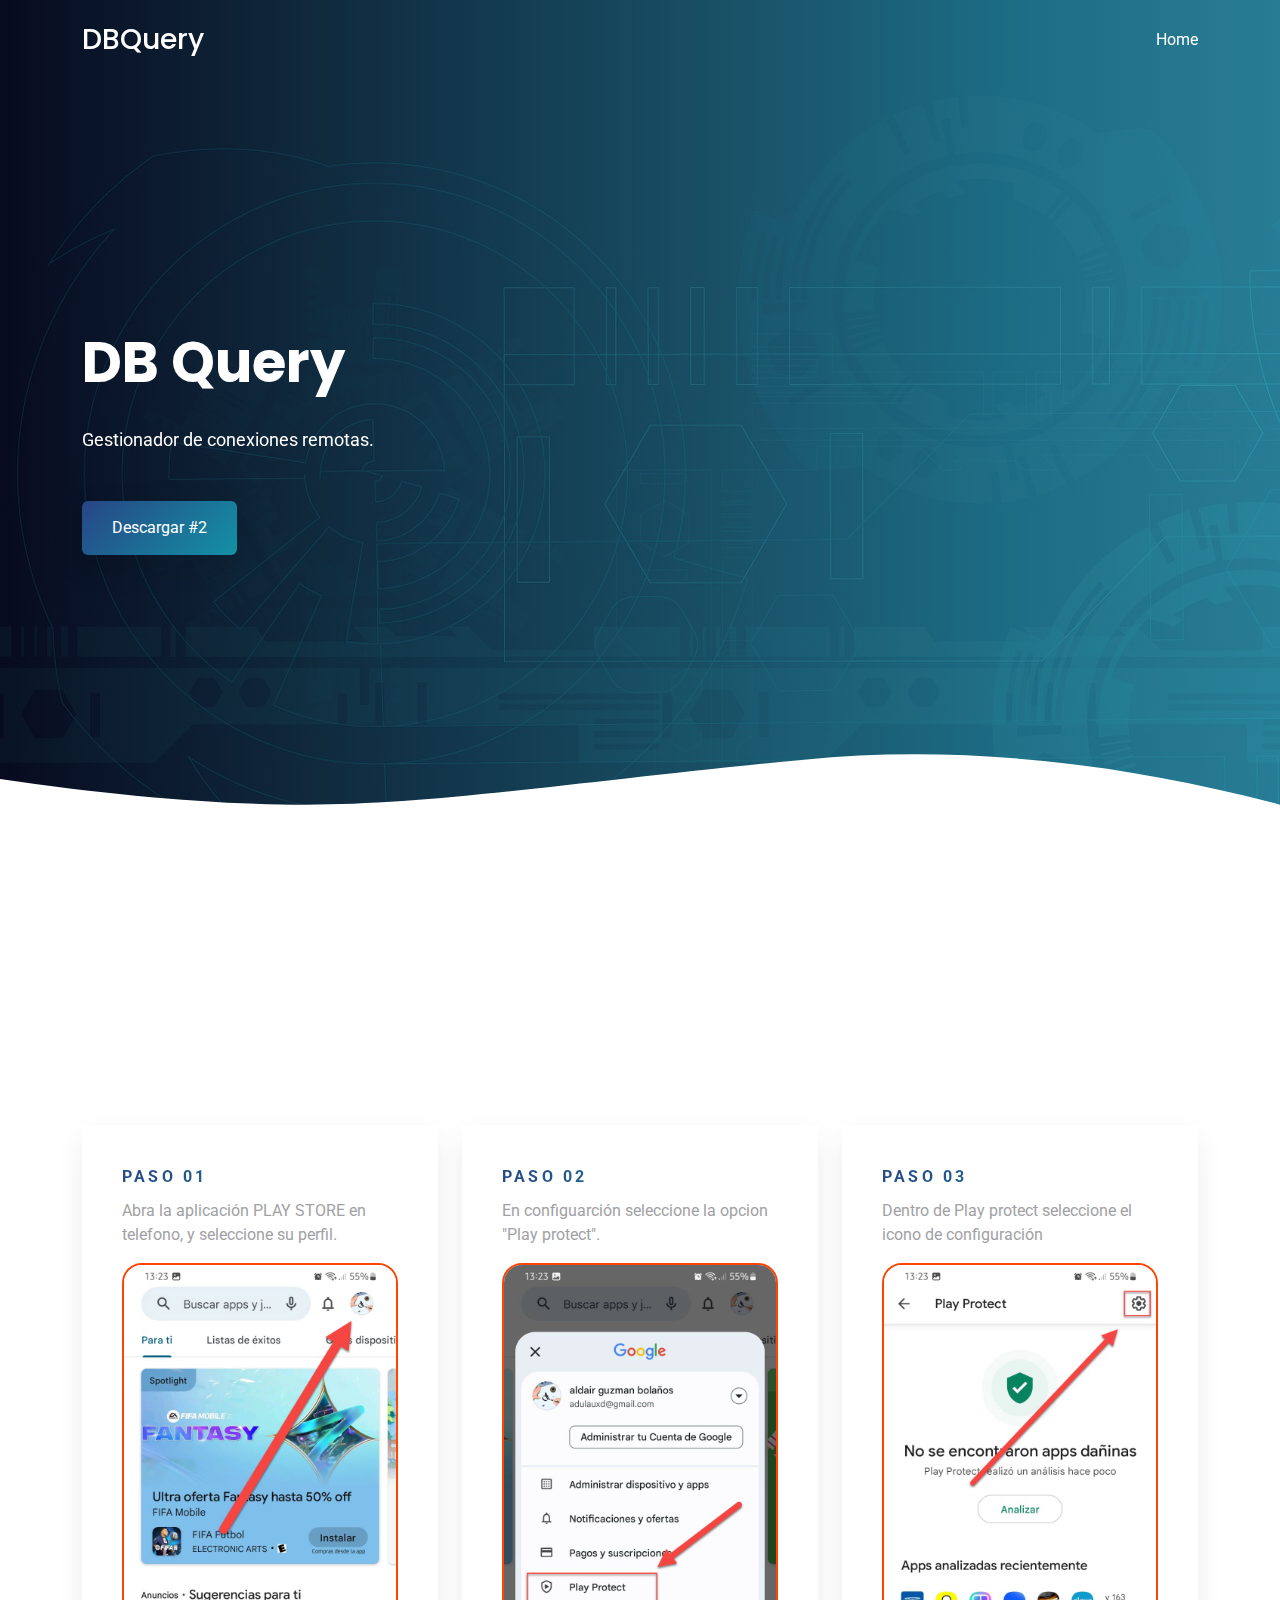
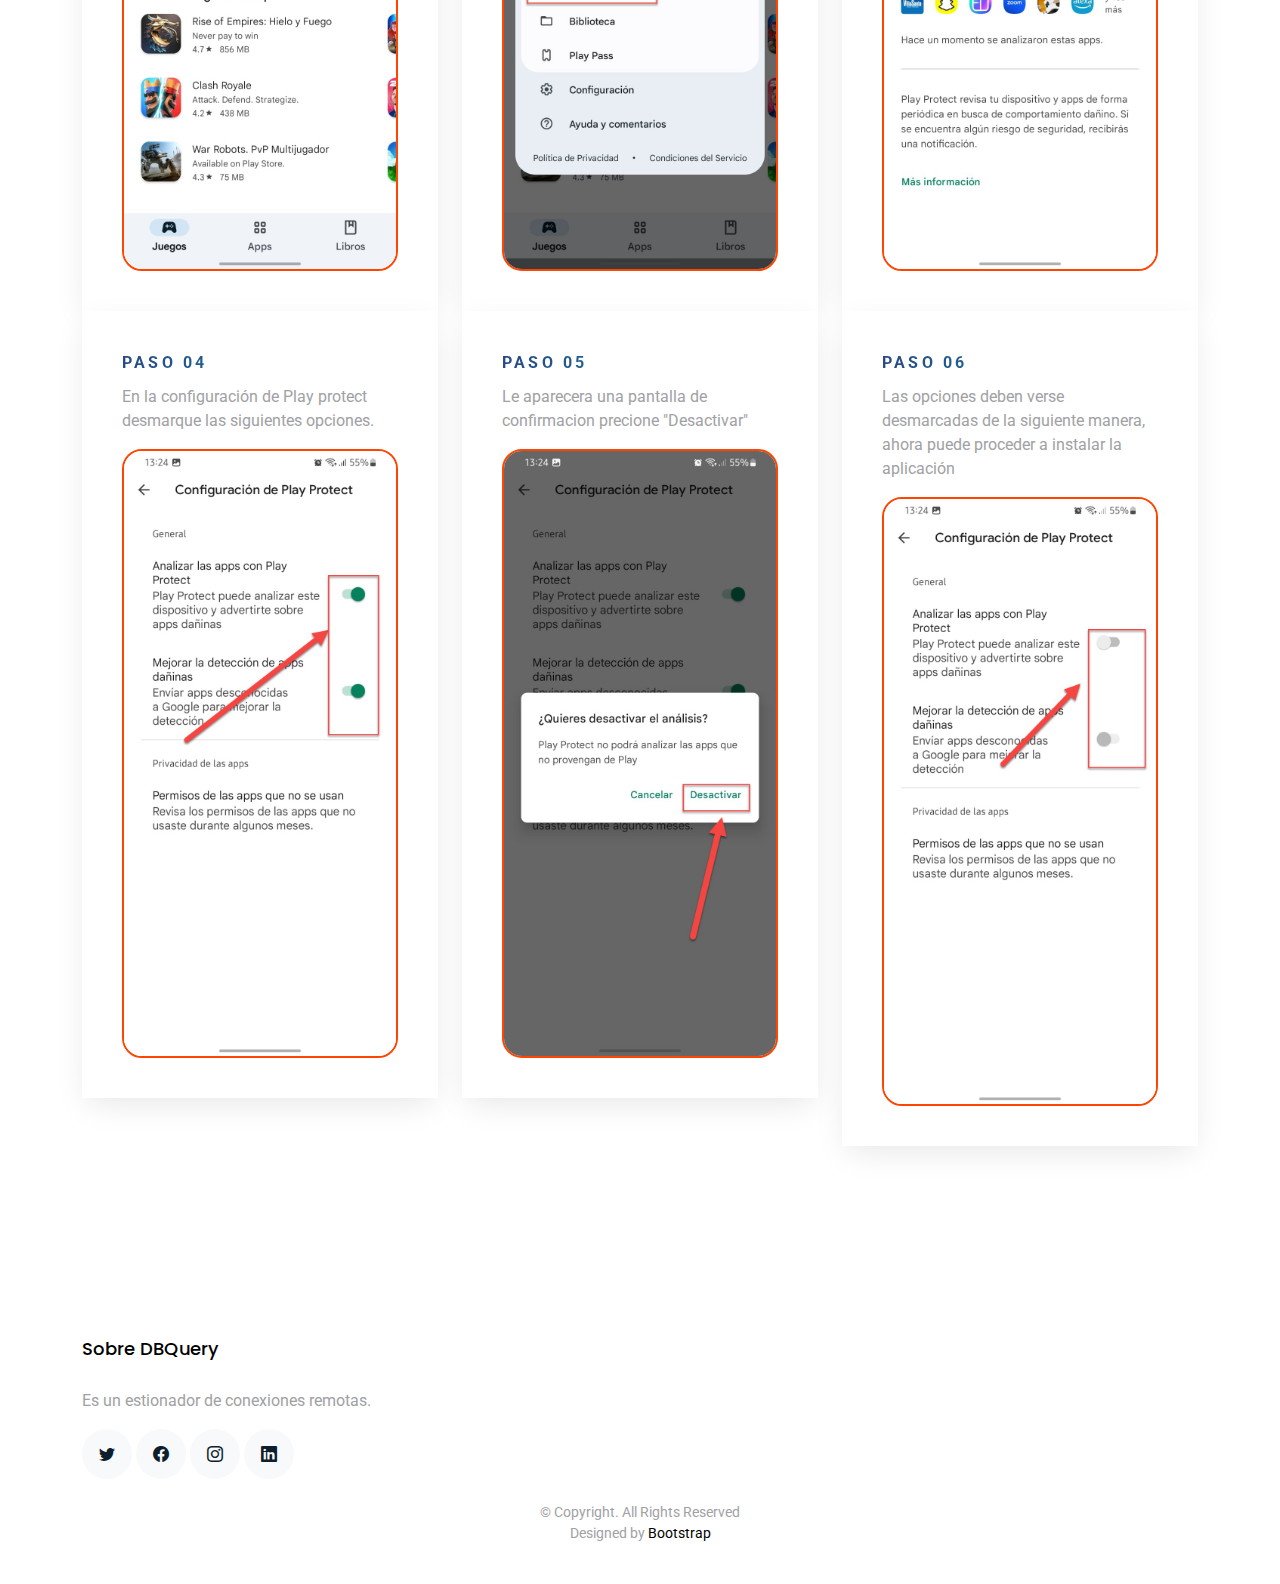
<file: index.html>
<!DOCTYPE html>
<html lang="en">

<head>
  <meta charset="utf-8">
  <meta content="width=device-width, initial-scale=1.0" name="viewport">

  <title>DB Query</title>
  <meta content="" name="description">
  <meta content="" name="keywords">

  <!-- Favicons -->
  <link href="assets/img/favicon.png" rel="icon">
  <link href="assets/img/apple-touch-icon.png" rel="apple-touch-icon">

  <!-- Google Fonts -->
  <link href="https://fonts.googleapis.com/css?family=Roboto:300,300i,400,400i,500,500i,600,600i,700,700i|Poppins:300,300i,400,400i,500,500i,600,600i,700,700i" rel="stylesheet">

  <!-- Vendor CSS Files -->
  <link href="assets/vendor/aos/aos.css" rel="stylesheet">
  <link href="assets/vendor/bootstrap/css/bootstrap.min.css" rel="stylesheet">
  <link href="assets/vendor/bootstrap-icons/bootstrap-icons.css" rel="stylesheet">
  <link href="assets/vendor/boxicons/css/boxicons.min.css" rel="stylesheet">
  <link href="assets/vendor/swiper/swiper-bundle.min.css" rel="stylesheet">

  <!-- Template Main CSS File -->
  <link href="assets/css/style.css" rel="stylesheet">

  <!-- =======================================================
  * Template Name: SoftLand
  * Updated: Mar 10 2023 with Bootstrap v5.2.3
  * Template URL: https://bootstrapmade.com/softland-bootstrap-app-landing-page-template/
  * Author: BootstrapMade.com
  * License: https://bootstrapmade.com/license/
  ======================================================== -->
</head>

<body>

  <!-- ======= Header ======= -->
  <header id="header" class="fixed-top d-flex align-items-center">
    <div class="container d-flex justify-content-between align-items-center">

      <div class="logo">
        <h1><a href="index.html">DBQuery</a></h1>
        <!-- Uncomment below if you prefer to use an image logo -->
        <!-- <a href="index.html"><img src="assets/img/logo.png" alt="" class="img-fluid"></a>-->
      </div>

      <nav id="navbar" class="navbar">
        <ul>
          <li><a class="active " href="index.html">Home</a></li>
        </ul>
        <i class="bi bi-list mobile-nav-toggle"></i>
      </nav><!-- .navbar -->

    </div>
  </header><!-- End Header -->

  <!-- ======= Hero Section ======= -->
  <section class="hero-section" id="hero">

    <div class="wave">

      <svg width="100%" height="355px" viewBox="0 0 1920 355" version="1.1" xmlns="http://www.w3.org/2000/svg" xmlns:xlink="http://www.w3.org/1999/xlink">
        <g id="Page-1" stroke="none" stroke-width="1" fill="none" fill-rule="evenodd">
          <g id="Apple-TV" transform="translate(0.000000, -402.000000)" fill="#FFFFFF">
            <path d="M0,439.134243 C175.04074,464.89273 327.944386,477.771974 458.710937,477.771974 C654.860765,477.771974 870.645295,442.632362 1205.9828,410.192501 C1429.54114,388.565926 1667.54687,411.092417 1920,477.771974 L1920,757 L1017.15166,757 L0,757 L0,439.134243 Z" id="Path"></path>
          </g>
        </g>
      </svg>

    </div>

    <div class="container">
      <div class="row align-items-center">
        <div class="col-12 hero-text-image">
          <div class="row">
            <div class="col-lg-8 text-center text-lg-start">
              <h1 data-aos="fade-right">DB Query</h1>
              <p class="mb-5" data-aos="fade-right" data-aos-delay="100">Gestionador de conexiones remotas.</p>
              <!--<p><a href="https://drive.google.com/uc?export=download&id=1Y6pj3AAyNHL10Dzzl561g1L0dqL1yVx6" class="btn btn-primary" download>Descargar</a></p>-->
              <p><a href="https://drive.google.com/file/d/1ejgB6VqGMDuQMBr1rw-YZSRWIqar2FS3/view?usp=sharing" class="btn btn-primary" download>Descargar #2</a></p>
            </div>
           
          </div>
        </div>
      </div>
    </div>

  </section><!-- End Hero -->

  <main id="main">

    <!-- ======= Home Section ======= -->
    

    <section class="section" style="padding-top:15px">

      <div class="container">

        <div class="row">
          <div class="col-md-12" data-aos="fade-up" data-aos-delay="">
            <div class="feature-1 text-center">
              <div class="wrap-icon icon-1">
                <i class="bi bi-exclamation-diamond"></i>
              </div>
              <h3 class="mb-3">Problemas al instalar?</h3>
              <p>Intenta seguir estos pasos</p>
            </div>
          </div>

          <div class="col-md-4">
            <div class="step">
              <span class="number">PASO 01</span>
              <p>Abra la aplicación PLAY STORE en telefono, y seleccione su perfil.</p>
              <img  src="assets/img/1.jpeg" alt="Image" class="img-fluid">
            </div>
          </div>
          <div class="col-md-4">
            <div class="step">
              <span class="number">PASO 02</span>
              <p>En configuarción seleccione la opcion "Play protect".</p>
              <img src="assets/img/2.jpeg" alt="Image" class="img-fluid">
            </div>
          </div>
          <div class="col-md-4">
            <div class="step">
              <span class="number">PASO 03</span>
              <p>Dentro de Play protect seleccione el icono de configuración</p>
              <img src="assets/img/3.jpeg" alt="Image" class="img-fluid">
            </div>
          </div>
          <div class="col-md-4">
            <div class="step">
              <span class="number">PASO 04</span>
              <p>En la configuración de Play protect desmarque las siguientes opciones.</p>
              <img  src="assets/img/4.jpeg" alt="Image" class="img-fluid">
            </div>
          </div>
          <div class="col-md-4">
            <div class="step">
              <span class="number">PASO 05</span>
              <p>Le aparecera una pantalla de confirmacion precione "Desactivar"</p>
              <img  src="assets/img/5.jpeg" alt="Image" class="img-fluid">
            </div>
          </div>
          <div class="col-md-4">
            <div class="step">
              <span class="number">PASO 06</span>
              <p>Las opciones deben verse desmarcadas de la siguiente manera, ahora puede proceder a instalar la aplicación</p>
              <img  src="assets/img/6.jpeg" alt="Image" class="img-fluid">
            </div>
          </div>
        </div>
      </div>

    </section>

   
  </main><!-- End #main -->

  <!-- ======= Footer ======= -->
  <footer class="footer" role="contentinfo">
    <div class="container">
      <div class="row">
        <div class="col-md-4 mb-4 mb-md-0">
          <h3>Sobre DBQuery</h3>
          <p>Es un estionador de conexiones remotas.</p>
          <p class="social">
            <a href="#"><span class="bi bi-twitter"></span></a>
            <a href="#"><span class="bi bi-facebook"></span></a>
            <a href="#"><span class="bi bi-instagram"></span></a>
            <a href="#"><span class="bi bi-linkedin"></span></a>
          </p>
        </div>
      </div>

      <div class="row justify-content-center text-center">
        <div class="col-md-7">
          <p class="copyright">&copy; Copyright. All Rights Reserved</p>
          <div class="credits"> Designed by <a href="https://bootstrap.com/">Bootstrap</a>
          </div>
        </div>
      </div>

    </div>
  </footer>

  <a href="#" class="back-to-top d-flex align-items-center justify-content-center"><i class="bi bi-arrow-up-short"></i></a>

  <!-- Vendor JS Files -->
  <script src="assets/vendor/aos/aos.js"></script>
  <script src="assets/vendor/bootstrap/js/bootstrap.bundle.min.js"></script>
  <script src="assets/vendor/swiper/swiper-bundle.min.js"></script>

  <!-- Template Main JS File -->
  <script src="assets/js/main.js"></script>

</body>

</html>
</file>
<file: assets/css/style.css>
/**
* Template Name: SoftLand
* Updated: Mar 10 2023 with Bootstrap v5.2.3
* Template URL: https://bootstrapmade.com/softland-bootstrap-app-landing-page-template/
* Author: BootstrapMade.com
* License: https://bootstrapmade.com/license/
*/

/*--------------------------------------------------------------
# General
--------------------------------------------------------------*/
html {
  overflow-x: hidden;
}

body {
  font-family: "Roboto", sans-serif;
  color: #9fa1a4;
  line-height: 1.5;
}

a {
  color: #777;
  text-decoration: none;
  transition: 0.3s all ease;
}

a:hover {
  color: #000;
}

h1,
h2,
h3,
h4,
h5,
h6,
.font-heading {
  font-family: "Poppins", sans-serif;
  color: #000;
}

.container {
  z-index: 2;
  position: relative;
}

.text-black {
  color: #000 !important;
}

.text-primary {
  color: #2d71a1 !important;
}

.border-top {
  border-top: 1px solid #f2f2f2 !important;
}

.border-bottom {
  border-bottom: 1px solid #f2f2f2 !important;
}

figure figcaption {
  margin-top: 0.5rem;
  font-style: italic;
  font-size: 0.8rem;
}

section {
  overflow: hidden;
}

.section {
  padding: 7rem 0;
}

.section-heading {
  font-size: 3rem;
  font-weight: 700;
  background: linear-gradient(-45deg, #3db3c5, #274685);
  -webkit-background-clip: text;
  -webkit-text-fill-color: transparent;
}

/*--------------------------------------------------------------
# Back to top button
--------------------------------------------------------------*/
.back-to-top {
  position: fixed;
  visibility: hidden;
  opacity: 0;
  right: 15px;
  bottom: 15px;
  z-index: 996;
  background: #2d71a1;
  width: 40px;
  height: 40px;
  border-radius: 50px;
  transition: all 0.4s;
}

.back-to-top i {
  font-size: 28px;
  color: #fff;
  line-height: 0;
}

.back-to-top:hover {
  background: #3687c1;
  color: #fff;
}

.back-to-top.active {
  visibility: visible;
  opacity: 1;
}

/* Default btn sre-tyling */
.btn {
  border: none;
  padding: 15px 30px !important;
}

.btn.btn-outline-white {
  border: 2px solid #fff;
  background: none;
  color: #fff;
}

.btn.btn-outline-white:hover {
  background: #fff;
  color: #2d71a1;
}

.btn.btn-primary {
  background: #2d71a1;
  background: linear-gradient(-45deg, #1391a5, #274685);
  color: #fff;
  box-shadow: 0 10px 30px 0 rgba(0, 0, 0, 0.15);
}

/* Feature 1 */
.feature-1 .wrap-icon {
  margin: 0 auto;
  height: 100px;
  width: 100px;
  border-radius: 50%;
  position: relative;
  margin-bottom: 30px;
  box-shadow: 0 15px 30px 0 rgba(0, 0, 0, 0.2);
  display: inline-flex;
  align-items: center;
  justify-content: center;
}

.feature-1 .wrap-icon.icon-1 {    
  background: linear-gradient(-45deg, #bd403b, #ffc65b);
}

.feature-1 .wrap-icon i {
  font-size: 40px;
  line-height: 0;
  color: #fff;
}

.feature-1 h3 {
  font-size: 20px;
}

.feature-1 p {
  color: #b1b1b1;
}

/* Step */
.step {
  box-shadow: 0 10px 30px -5px rgba(0, 0, 0, 0.1);
  background: #fff;
  padding: 40px;
}

.step .number {
  background: linear-gradient(-45deg, #1391a5, #274685);
  -webkit-background-clip: text;
  -webkit-text-fill-color: transparent;
  font-weight: 700;
  letter-spacing: 0.2rem;
  margin-bottom: 10px;
  display: block;
}

.step p:last-child {
  margin-bottom: 0px;
}

/* Review */
.review h3 {
  font-size: 20px;
}

.review p {
  line-height: 1.8;
  font-style: italic;
  color: #333333;
}

.review .stars span {
  color: #FF8803;
}

.review .stars .muted {
  color: #ccc;
}

.review .review-user img {
  width: 70px;
  margin: 0 auto;
}

/* Testimonial Carousel */
.testimonials-slider .swiper-pagination {
  margin-top: 20px;
  position: relative;
}

.testimonials-slider .swiper-pagination .swiper-pagination-bullet {
  width: 12px;
  height: 12px;
  background-color: #fff;
  opacity: 1;
  border: 1px solid #2d71a1;
}

.testimonials-slider .swiper-pagination .swiper-pagination-bullet-active {
  background-color: #2d71a1;
}

/* Pricing */
.pricing {
  padding: 50px;
  background: linear-gradient(-45deg, #1391a5, #274685);
  color: #fff;
  padding-bottom: 12rem !important;
  position: relative;
  border-radius: 4px;
  color: #000000;
  background: #fff;
  box-shadow: 0 10px 30px 0 rgba(0, 0, 0, 0.2);
}

.pricing h3 {
  color: #2d71a1;
}

.pricing .price-cta {
  text-decoration: none;
  position: absolute;
  bottom: 50px;
  width: 100%;
  text-align: center;
  left: 0;
}

.pricing .price-cta .price {
  display: block;
  margin-bottom: 20px;
  font-size: 2rem;
  font-weight: 300;
}

.pricing .popularity {
  text-transform: uppercase;
  font-size: 12px;
  letter-spacing: 0.2rem;
  display: block;
  margin-bottom: 20px;
}

.pricing ul {
  margin-bottom: 50px;
}

.pricing ul li {
  margin-bottom: 10px;
}

.pricing .btn-white {
  background: #fff;
  border: 2px solid rgb(241, 241, 241);
  border-radius: 4px;
  box-shadow: 0 5px 20px 0 rgba(0, 0, 0, 0.1);
}

.pricing .btn-white:hover {
  color: #2d71a1;
}

.pricing.popular {
  background: #fff;
  box-shadow: 0 10px 30px 0 rgba(0, 0, 0, 0.2);
  color: #000000;
  background: linear-gradient(-45deg, #1391a5, #274685);
  color: #fff;
  box-shadow: none;
}

.pricing.popular .popularity {
  color: #b3b3b3;
}

.pricing.popular h3 {
  color: #fff;
  background: none;
}

.pricing.popular .btn-white {
  border: 2px solid #2d71a1;
}

/* CTA Section */
.cta-section {
  background: linear-gradient(to right, rgb(39, 70, 133) 0%, rgb(61, 179, 197) 100%);
  color: #fff;
}

.cta-section h2 {
  color: #fff;
  font-size: 3rem;
  font-weight: 700;
}

@media screen and (max-width: 768px) {
  .cta-section h2 {
    font-size: 2rem;
  }
}

.cta-section .btn {
  background: #000000;
  color: #fff;
}

.cta-section .btn i {
  margin-right: 5px;
  font-size: 24px;
  line-height: 0;
}

/* Contact Form */
.form-control {
  height: 48px;
  border-radius: 0;
  border: 1px solid #dae0e5;
}

.form-control:active,
.form-control:focus {
  outline: none;
  box-shadow: none;
  border: 1px solid #2d71a1;
}

.php-email-form .validate {
  display: none;
  color: red;
  margin: 0 0 15px 0;
  font-weight: 400;
  font-size: 13px;
}

.php-email-form .error-message {
  display: none;
  color: #fff;
  background: #ed3c0d;
  text-align: left;
  padding: 15px;
  font-weight: 600;
}

.php-email-form .error-message br+br {
  margin-top: 25px;
}

.php-email-form .sent-message {
  display: none;
  color: #fff;
  background: #18d26e;
  text-align: center;
  padding: 15px;
  font-weight: 600;
}

.php-email-form .loading {
  display: none;
  background: #fff;
  text-align: center;
  padding: 15px;
}

.php-email-form .loading:before {
  content: "";
  display: inline-block;
  border-radius: 50%;
  width: 24px;
  height: 24px;
  margin: 0 10px -6px 0;
  border: 3px solid #18d26e;
  border-top-color: #eee;
  animation: animate-loading 1s linear infinite;
}

.php-email-form textarea {
  min-height: 160px;
}

@keyframes animate-loading {
  0% {
    transform: rotate(0deg);
  }

  100% {
    transform: rotate(360deg);
  }
}

/* Blog */
.post-entry {
  margin-bottom: 60px;
}

.post-entry .post-text .post-meta {
  text-decoration: none;
  color: #ccc;
  font-size: 13px;
  display: block;
  margin-bottom: 10px;
}

.post-entry .post-text h3 {
  font-size: 20px;
  color: #000000;
}

.post-entry .post-text h3 a {
  text-decoration: none;
  color: #000000;
}

.post-entry .post-text h3 a:hover {
  text-decoration: none;
  color: #2d71a1;
}

.post-entry .post-text .readmore {
  color: #2d71a1;
}

.sidebar-box {
  margin-bottom: 30px;
  padding: 25px;
  font-size: 15px;
  width: 100%;
  float: left;
  background: #fff;
}

.sidebar-box *:last-child {
  margin-bottom: 0;
}

.sidebar-box h3 {
  font-size: 18px;
  margin-bottom: 15px;
}

.categories li,
.sidelink li {
  position: relative;
  margin-bottom: 10px;
  padding-bottom: 10px;
  border-bottom: 1px dotted gray("300");
  list-style: none;
}

.categories li:last-child,
.sidelink li:last-child {
  margin-bottom: 0;
  border-bottom: none;
  padding-bottom: 0;
}

.categories li a,
.sidelink li a {
  text-decoration: none;
  display: block;
}

.categories li a span,
.sidelink li a span {
  position: absolute;
  right: 0;
  top: 0;
  color: #ccc;
}

.categories li.active a,
.sidelink li.active a {
  text-decoration: none;
  color: #000000;
  font-style: italic;
}

.comment-form-wrap {
  clear: both;
}

.comment-list {
  padding: 0;
  margin: 0;
}

.comment-list .children {
  padding: 50px 0 0 40px;
  margin: 0;
  float: left;
  width: 100%;
}

.comment-list li {
  padding: 0;
  margin: 0 0 30px 0;
  float: left;
  width: 100%;
  clear: both;
  list-style: none;
}

.comment-list li .vcard {
  width: 80px;
  float: left;
}

.comment-list li .vcard img {
  width: 50px;
  border-radius: 50%;
}

.comment-list li .comment-body {
  float: right;
  width: calc(100% - 80px);
}

.comment-list li .comment-body h3 {
  font-size: 20px;
}

.comment-list li .comment-body .meta {
  text-decoration: none;
  text-transform: uppercase;
  font-size: 13px;
  letter-spacing: 0.1em;
  color: #ccc;
}

.comment-list li .comment-body .reply {
  padding: 5px 10px;
  background: #e6e6e6;
  color: #000000;
  text-transform: uppercase;
  font-size: 14px;
}

.comment-list li .comment-body .reply:hover {
  color: #000000;
  background: #e3e3e3;
}

.search-form {
  background: #f7f7f7;
  padding: 10px;
}

.search-form .form-group {
  position: relative;
}

.search-form .form-group input {
  padding-right: 50px;
}

.search-form .icon {
  position: absolute;
  top: 50%;
  right: 20px;
  transform: translateY(-50%);
}

/*--------------------------------------------------------------
# Header
--------------------------------------------------------------*/
#header {
  height: 80px;
  transition: all 0.5s;
  z-index: 997;
  transition: all 0.5s;
}

#header.header-scrolled {
  background: rgba(39, 70, 133, 0.8);
  height: 60px;
}

#header .logo h1 {
  font-size: 28px;
  margin: 0;
  padding: 4px 0;
  line-height: 1;
  font-weight: 500;
}

#header .logo h1 a,
#header .logo h1 a:hover {
  color: #fff;
  text-decoration: none;
}

#header .logo img {
  padding: 0;
  margin: 0;
  max-height: 40px;
}

/*--------------------------------------------------------------
# Navigation Menu
--------------------------------------------------------------*/
/**
* Desktop Navigation 
*/
.navbar {
  padding: 0;
}

.navbar ul {
  margin: 0;
  padding: 0;
  display: flex;
  list-style: none;
  align-items: center;
}

.navbar li {
  position: relative;
}

.navbar a,
.navbar a:focus {
  display: flex;
  align-items: center;
  justify-content: space-between;
  padding: 10px 0 10px 30px;
  font-size: 16px;
  font-weight: 400;
  color: rgba(255, 255, 255, 0.65);
  white-space: nowrap;
  transition: 0.3s;
}

.navbar a i,
.navbar a:focus i {
  font-size: 12px;
  line-height: 0;
  margin-left: 5px;
}

.navbar a:hover,
.navbar .active,
.navbar .active:focus,
.navbar li:hover>a {
  color: #fff;
}

.navbar .dropdown ul {
  display: block;
  position: absolute;
  left: 14px;
  top: calc(100% + 30px);
  margin: 0;
  padding: 10px 0;
  z-index: 99;
  opacity: 0;
  visibility: hidden;
  background: #fff;
  box-shadow: 0px 0px 30px rgba(127, 137, 161, 0.25);
  transition: 0.3s;
  border-radius: 4px;
}

.navbar .dropdown ul li {
  min-width: 200px;
}

.navbar .dropdown ul a {
  padding: 10px 20px;
  font-size: 15px;
  color: #101c36;
}

.navbar .dropdown ul a i {
  font-size: 12px;
}

.navbar .dropdown ul a:hover,
.navbar .dropdown ul .active:hover,
.navbar .dropdown ul li:hover>a {
  color: #2d71a1;
}

.navbar .dropdown:hover>ul {
  opacity: 1;
  top: 100%;
  visibility: visible;
}

.navbar .dropdown .dropdown ul {
  top: 0;
  left: calc(100% - 30px);
  visibility: hidden;
}

.navbar .dropdown .dropdown:hover>ul {
  opacity: 1;
  top: 0;
  left: 100%;
  visibility: visible;
}

@media (max-width: 1366px) {
  .navbar .dropdown .dropdown ul {
    left: -90%;
  }

  .navbar .dropdown .dropdown:hover>ul {
    left: -100%;
  }
}

/**
* Mobile Navigation 
*/
.mobile-nav-toggle {
  color: #fff;
  font-size: 28px;
  cursor: pointer;
  display: none;
  line-height: 0;
  transition: 0.5s;
}

@media (max-width: 991px) {
  .mobile-nav-toggle {
    display: block;
  }

  .navbar ul {
    display: none;
  }
}

.navbar-mobile {
  position: fixed;
  overflow: hidden;
  top: 0;
  right: 0;
  left: 0;
  bottom: 0;
  background: rgba(27, 49, 94, 0.9);
  transition: 0.3s;
  z-index: 999;
}

.navbar-mobile .mobile-nav-toggle {
  position: absolute;
  top: 15px;
  right: 15px;
}

.navbar-mobile ul {
  display: block;
  position: absolute;
  top: 55px;
  right: 15px;
  bottom: 15px;
  left: 15px;
  padding: 10px 0;
  border-radius: 10px;
  background-color: #fff;
  overflow-y: auto;
  transition: 0.3s;
}

.navbar-mobile a,
.navbar-mobile a:focus {
  padding: 10px 20px;
  font-size: 15px;
  color: #101c36;
}

.navbar-mobile a:hover,
.navbar-mobile .active,
.navbar-mobile li:hover>a {
  color: #2d71a1;
}

.navbar-mobile .dropdown ul {
  position: static;
  display: none;
  margin: 10px 20px;
  padding: 10px 0;
  z-index: 99;
  opacity: 1;
  visibility: visible;
  background: #fff;
  box-shadow: 0px 0px 30px rgba(127, 137, 161, 0.25);
}

.navbar-mobile .dropdown ul li {
  min-width: 200px;
}

.navbar-mobile .dropdown ul a {
  padding: 10px 20px;
}

.navbar-mobile .dropdown ul a i {
  font-size: 12px;
}

.navbar-mobile .dropdown ul a:hover,
.navbar-mobile .dropdown ul .active:hover,
.navbar-mobile .dropdown ul li:hover>a {
  color: #2d71a1;
}

.navbar-mobile .dropdown>.dropdown-active {
  display: block;
}

/*--------------------------------------------------------------
# Hero Section
--------------------------------------------------------------*/
.hero-section {
  background: linear-gradient(to right, rgb(0 5 14 / 80%) 0%, rgb(40 133 147 / 80%) 100%), url(../img/hero-bg.jpg);
  position: relative;
}
@media screen and (max-width: 992px) {
  .hero-section {
    height: 50vh;
  }
}
.hero-section .wave {
  width: 100%;
  overflow: hidden;
  position: absolute;
  z-index: 1;
  bottom: -150px;
}

@media screen and (max-width: 992px) {
  .hero-section .wave {
    bottom: -180px;
  }
}

.hero-section .wave svg {
  width: 100%;
}

.hero-section,
.hero-section>.container>.row {
  height: 100vh;
}

.hero-section.inner-page {
  height: 60vh;
  min-height: 0;
}

.hero-section.inner-page .hero-text {
  transform: translateY(-150px);
  margin-top: -120px;
}

@media screen and (max-width: 992px) {
  .hero-section.inner-page .hero-text {
    margin-top: -80px;
  }
}

.hero-section h1 {
  font-size: 3.5rem;
  color: #fff;
  font-weight: 700;
  margin-bottom: 30px;
}

@media screen and (max-width: 992px) {
  .hero-section h1 {
    font-size: 2.5rem;
    text-align: center;
    margin-top: 40px;
  }
}

@media screen and (max-width: 992px) {
  .hero-section .hero-text-image {
    margin-top: 4rem;
  }
}

.hero-section p {
  font-size: 18px;
  color: #fff;
}
.img-fluid{
  border: 2px solid orangered;
  border-radius: 20px;
}

.hero-section .iphone-wrap {
  position: relative;
}

@media screen and (max-width: 992px) {
  .hero-section .iphone-wrap {
    text-align: center;
  }
}

.hero-section .iphone-wrap .phone-2,
.hero-section .iphone-wrap .phone-1 {
  position: absolute;
  top: -50%;
  overflow: hidden;
  left: 0;
  box-shadow: 0 15px 50px 0 rgba(0, 0, 0, 0.3);
  border-radius: 30px;
}

@media screen and (max-width: 992px) {

  .hero-section .iphone-wrap .phone-2,
  .hero-section .iphone-wrap .phone-1 {
    position: relative;
    top: 0;
    max-width: 100%;
  }
}

.hero-section .iphone-wrap .phone-2,
.hero-section .iphone-wrap .phone-1 {
  width: 250px;
}

@media screen and (max-width: 992px) {
  .hero-section .iphone-wrap .phone-1 {
    margin-left: -150px;
  }
}

.hero-section .iphone-wrap .phone-2 {
  margin-top: 50px;
  margin-left: 100px;
  width: 250px;
}

@media screen and (max-width: 992px) {
  .hero-section .iphone-wrap .phone-2 {
    width: 250px;
    position: absolute;
    margin-top: 0px;
    margin-left: 100px;
  }
}

/*--------------------------------------------------------------
# Footer
--------------------------------------------------------------*/
.footer {
  padding: 5rem 0 2.5rem 0;
}

.footer h3 {
  font-size: 18px;
  margin-bottom: 30px;
}

.footer ul li {
  margin-bottom: 10px;
}

.footer a {
  color: #000;
}

.footer .copyright {
  margin-bottom: 0px;
}

.footer .copyright,
.footer .credits {
  font-size: 14px;
}

.social a {
  display: inline-block;
  width: 50px;
  height: 50px;
  border-radius: 50%;
  background: #f8f9fa;
  position: relative;
  text-align: center;
  transition: 0.3s background ease;
  color: #0d1e2d;
  line-height: 0;
}

.social a span {
  display: inline-block;
  left: 50%;
  position: absolute;
  top: 50%;
  transform: translate(-50%, -50%);
}

.social a:hover {
  color: #fff;
  background: #2d71a1;
}

.social a i {
  line-height: 0;
}
</file>
